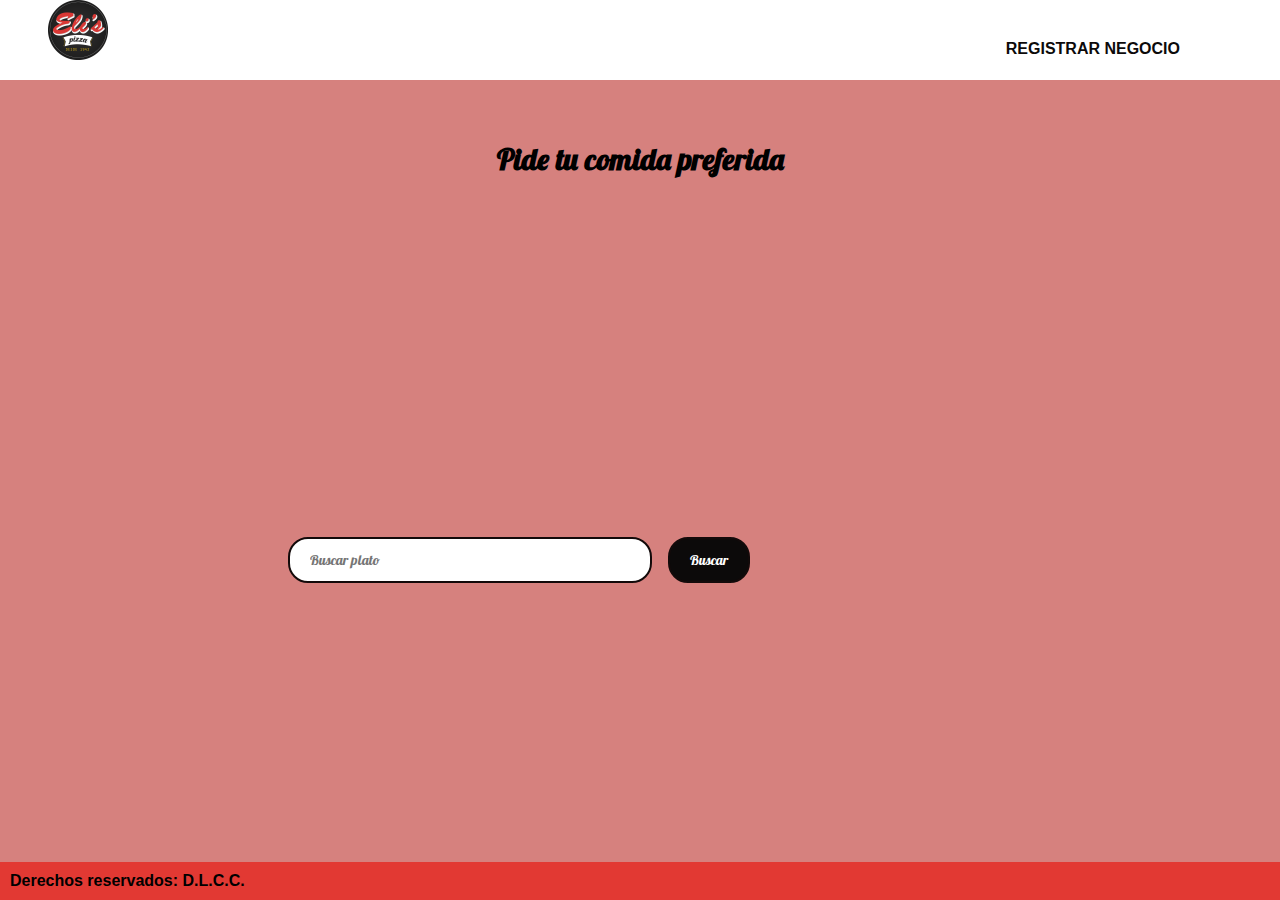
<file: index.html>
<!DOCTYPE html>
<head>
    <meta charset="UTF-8">
    <meta name="viewport" content="width=device-width, initial-scale=1.0">
    <link rel="preconnect" href="https://fonts.googleapis.com">
    <link rel="preconnect" href="https://fonts.gstatic.com" crossorigin>
    <link href="https://fonts.googleapis.com/css2?family=Lobster&display=swap" rel="stylesheet">
    <link rel="stylesheet" href="form_registro.css">
    <title>pizza elis</title>
</head>

<body>
    <nav>
        <div class="logo"></div>
        <div class="menu">
            <a href="formulario.html"target="_blank"> <b>Registrar negocio</b> </a>
        </div>
    </nav>

    <h1>Pide tu comida preferida</h1>

    <form>
        <div class="control">
            <input type="search" class="buscar" placeholder="Buscar plato">
            <input type="submit" class="buscar" value="Buscar"></input>
        </div>
    </form>

    <footer>
        <b>Derechos reservados: D.L.C.C.</b>
    </footer>
</body>
</html>
</file>
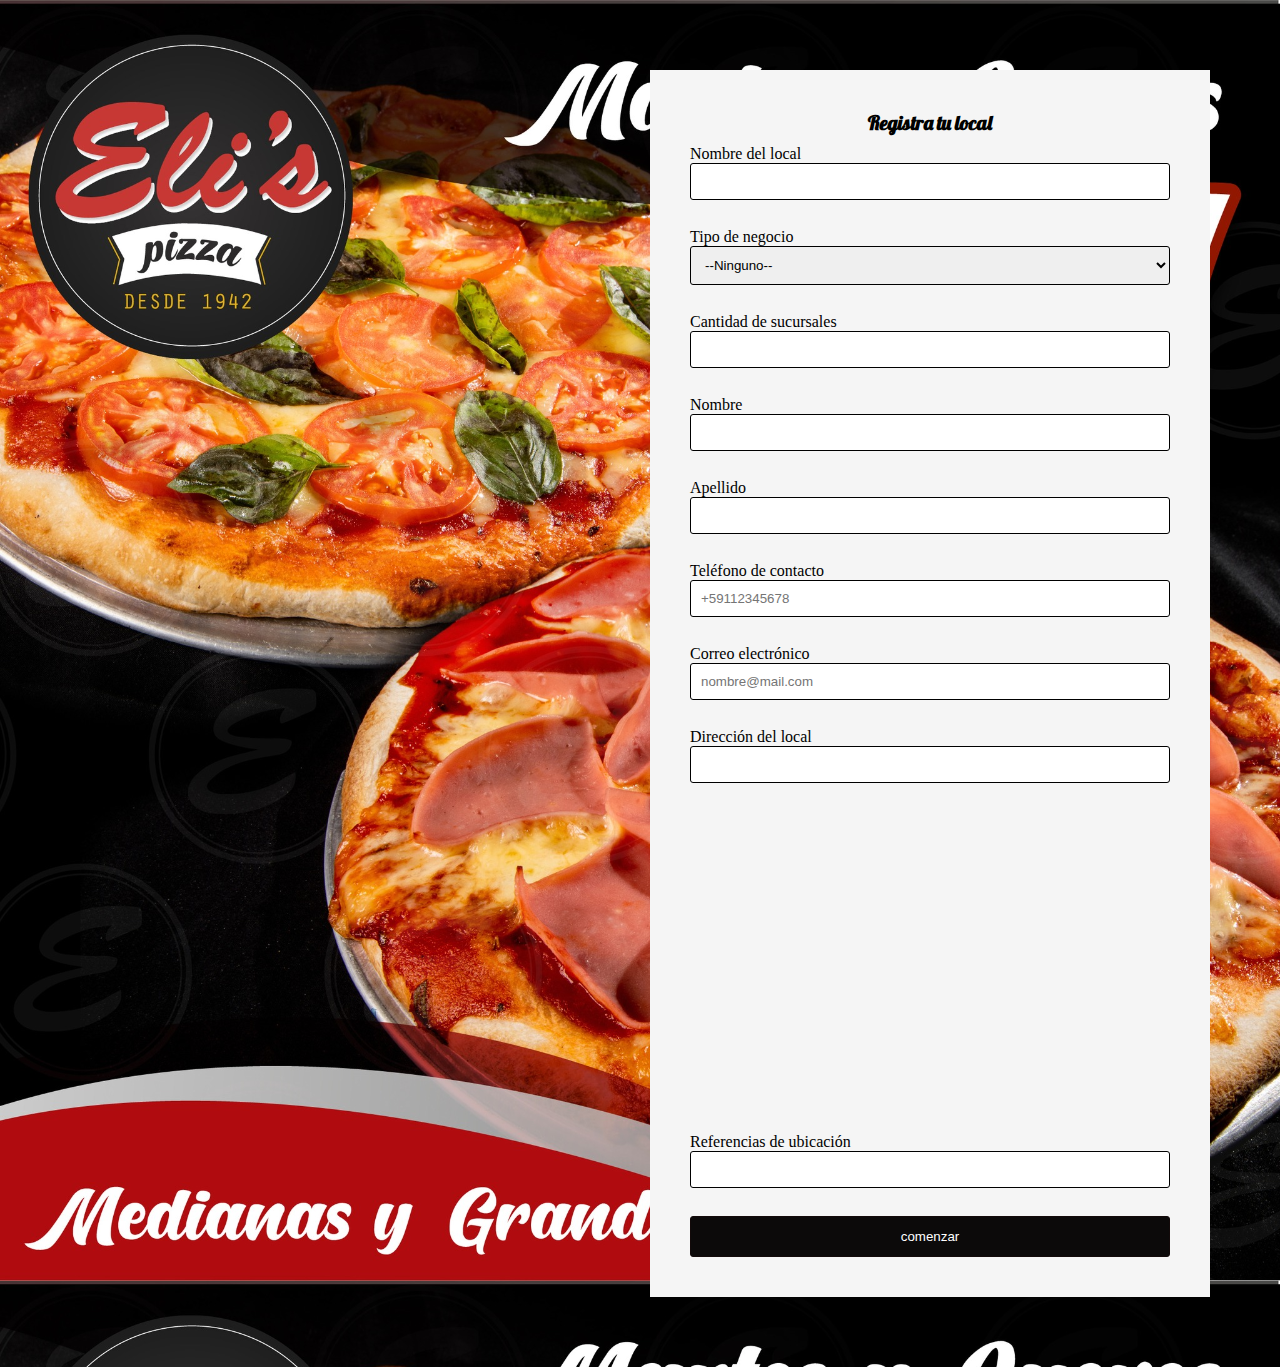
<file: formulario.html>
<!DOCTYPE html>
<head>
    <meta charset="UTF-8">
    <meta name="viewport" content="width=device-width, initial-scale=1.0">

    <link rel="preconnect" href="https://fonts.googleapis.com">
    <link rel="preconnect" href="https://fonts.gstatic.com" crossorigin>
    <link href="https://fonts.googleapis.com/css2?family=Lobster&display=swap" rel="stylesheet">

    <link rel="stylesheet" href="formulario.css">
    <title>registrate</title>
</head>
<body>
    <form>
        <div class="form_regi">
            <h1>Registra tu local</h1>
            <label>Nombre del local</label>
            <br>
            <input type="text" class="campo" maxlength="30" required>
            <br><br>

            <label>Tipo de negocio</label>
            <br>
            <select name="Tipo de Negocio" class="campo">
                <option value="1">--Ninguno--</option>
                <option value="2">Restaurante</option>
                <option value="3">Café</option>
                <option value="4">Bebidas</option>
                <option value="5">Flores</option>
                <option value="6">Mercado</option>
                <option value="7">Healthcare y Beauty</option>
                <option value="8">Tienda</option>
                <option value="9">Kiosco</option>
                <option value="10">Mascotas</option>
                <option value="11">Farmacia</option>
            </select> 
            <br><br>
        
            <label>Cantidad de sucursales</label>
            <br>
            <input type="number" class="campo" min="1" max="20" required>
            <br><br>

            <label>Nombre</label>
            <br>
            <input type="text" class="campo" maxlength="20" required>
            <br><br>

            <label>Apellido</label>
            <br>
            <input type="text" class="campo" maxlength="20" required>
            <br><br>

            <label>Teléfono de contacto</label>
            <br>
            <input type="tel" class="campo" placeholder="+59112345678" pattern="[+][0-9]{11}" required>
            <br><br>

            <label>Correo electrónico</label>
            <br>
            <input type="email" class="campo" maxlength="30" placeholder="nombre@mail.com" required>
            <br><br>

            <label>Dirección del local</label>
            <br>
            <input type="text" class="campo" maxlength="50" required>
            <br><br>

            <iframe src="https://www.google.com/maps/embed?pb=!1m18!1m12!1m3!1d4605.513121616066!2d-68.13514074355074!3d-16.500132862758033!2m3!1f0!2f0!3f0!3m2!1i1024!2i768!4f13.1!3m3!1m2!1s0x915f207009ffdb39%3A0x5b91010a0ffd7cb7!2sEli&#39;s%20Pizza!5e0!3m2!1ses!2sbo!4v1651094258813!5m2!1ses!2sbo" width="400" height="300" style="border:0;" allowfullscreen="" loading="lazy" referrerpolicy="no-referrer-when-downgrade"></iframe>
            <br><br>

            <label>Referencias de ubicación</label>
            <br>
            <input type="text" class="campo" maxlength="50" required>
            <br><br>

            <input type="submit" value="comenzar">
        </div>
    </form>
</body>
</html>
</file>
<file: form_registro.css>
*{
    margin: 0;
    padding: 0;
    box-sizing: border-box;
}

body {
    background: #d6817e;
    display: grid;
    min-height: 100vh;
    grid-template-rows: auto 1fr auto;
    position: relative;
    padding-bottom: 200px;
}

.logo {
    background: url(logo1.png) no-repeat 20% 60%;
    background-size: contain;
    width: 300px;
    height: 60px;
    float: left;
}

nav {
    background: white;
    height: 80px;
    width: 100%;
}

.menu{
    position: absolute;
    right: 100px;
    margin-top: 40px;
    
}

.menu a{
    color: #0c0a0a;
    text-decoration: none;
    font-weight: 700px;
    text-transform: uppercase;
    transition: color 0.3s;
    
    font-family: Arial;
    
}

.menu a:hover{
    color: #e23933;
}

.control{
    width: 60%;
    padding: 5px 20px;
    margin: auto;
    margin-top: 0px;
    margin-block-end: 100px;
}

.buscar{
    font-size: 14px; 
    font-family: 'Lobster', cursive;
}

input[type="search"]{
    width: 50%;
    padding: 12px 20px;
    margin: 12px 12px;
    border: 2px solid rgb(19, 10, 10);
    border-radius: 20px;
    
}

input[type="submit"]{
    background-color: #0c0a0a;
    color: white;
    padding: 12px 20px;
    border: 2px solid rgb(19, 10, 10);
    border-radius: 20px;
    cursor: pointer;
    
    /*estilo de la entrada buscar*/
    
}

input[type="submit"]:hover{
    background-color: #e23933;
}

h1 {
    font-family: 'Lobster', cursive;
    text-align: center;
    font-size: 30px;
    margin-top: 60px;
}

footer{
    background: #e23933;
    padding: 10px 10px;
    position: absolute;
    bottom: 0;
    width: 100%;
    font-family: Arial;
}
</file>
<file: formulario.css>
*{
    margin: 0;
    padding: 0;
    box-sizing: border-box;
}

body{
    background: url(fondo.jpg);
    background-size: 100%;
}

h1{
    font-family: 'Lobster', cursive;
    font-size: 20px;
    margin-bottom: 10px;
    text-align: center;
}

.form_regi{
    width: 560px;
    padding: 40px;
    margin: auto;
    margin-top: 70px;
    margin-left: 650px;
    margin-block-end: 70px;
    background: whitesmoke;
    display: block;
}

.campo{
    width: 100%;
    padding: 10px;
    margin-bottom: 10px;
    border-radius: 3px;
    border: 1px solid;
    font-family: 'Secular One', sans-serif;
}

input[type="submit"]{
    width: 100%;
    background-color: #0c0a0a;
    color: white;
    padding: 12px 20px;
    border: 1px solid rgb(19, 10, 10);
    border-radius: 3px;
    /*estilo de la entrada buscar*/
    
}
input[type="submit"]:hover{
    background-color: #e23933;
}
</file>
